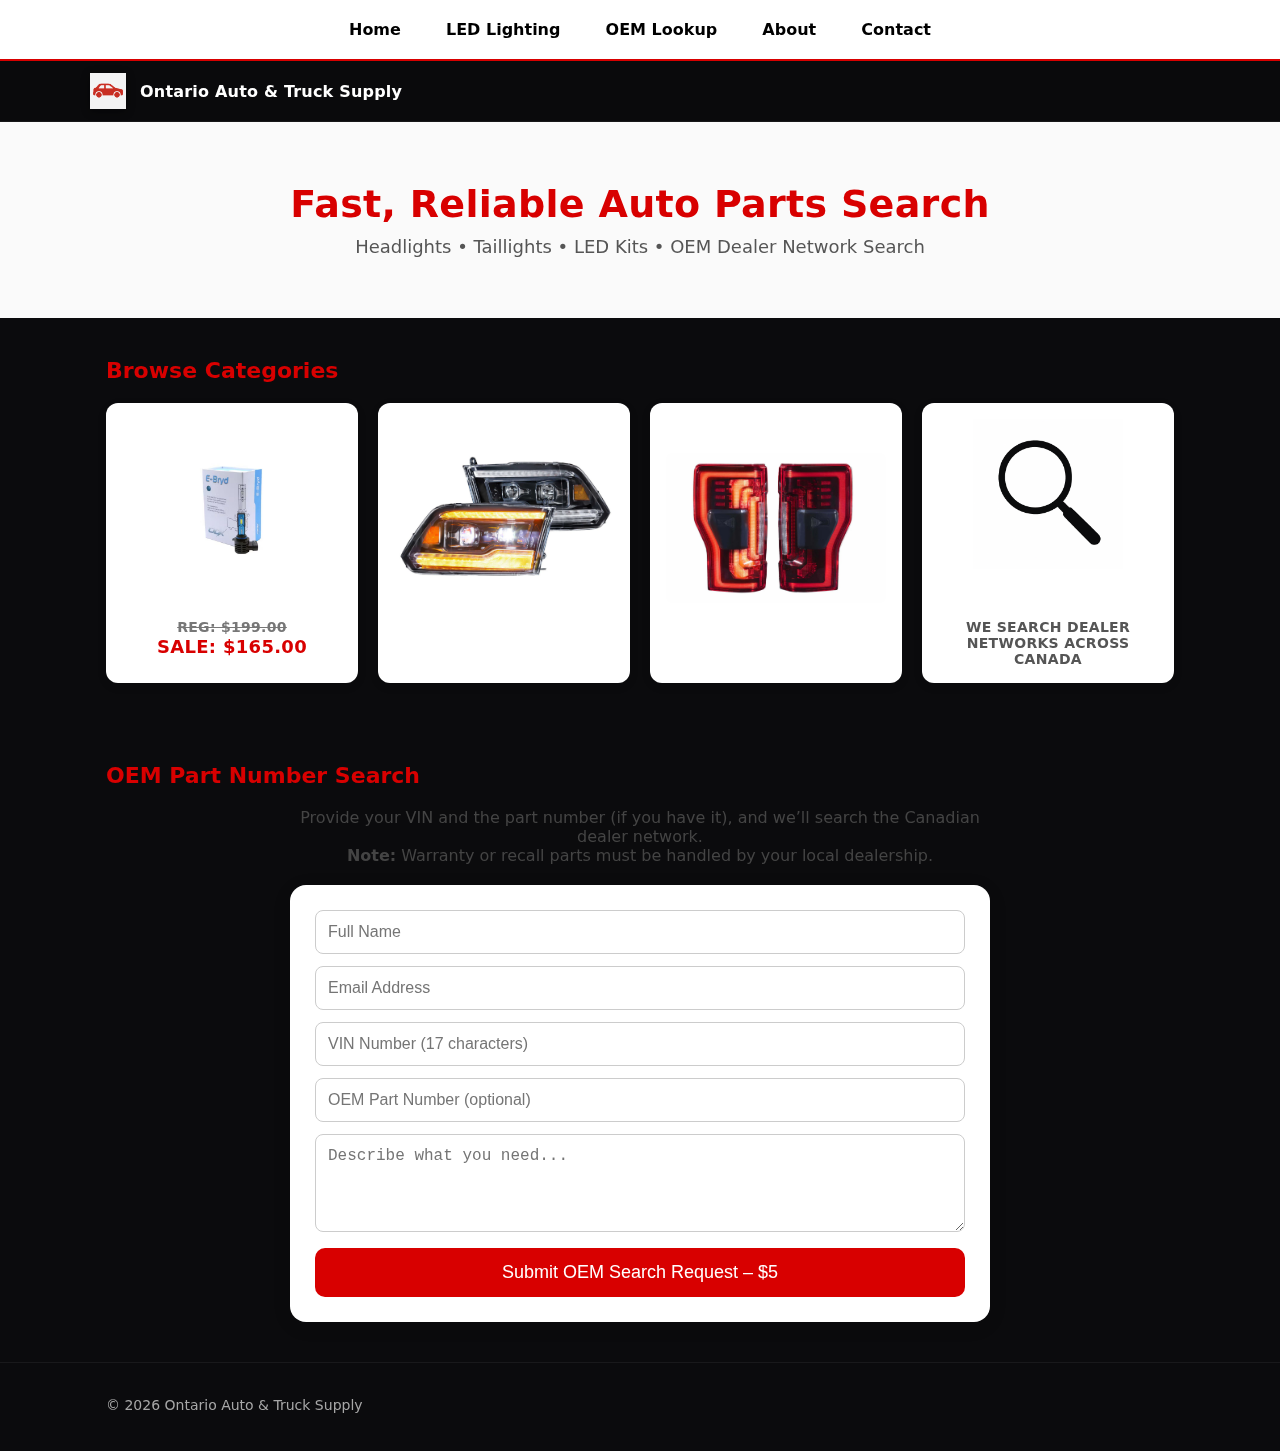
<file: index.html>
﻿<!doctype html>
<html lang="en">
<head>
  <meta charset="utf-8">
  <meta name="viewport" content="width=device-width, initial-scale=1">
  <title>Ontario Auto & Truck Supply</title>
  <link rel="stylesheet" href="./css/style.css">

  <style>
    .hero {
      background: #fafafa;
      padding: 60px 0;
      text-align: center;
    }
    .hero h1 {
      color: #d80000;
      font-size: 38px;
      margin-bottom: 10px;
    }
    .hero p {
      font-size: 18px;
      color: #555;
    }
    .section h2 {
      color: #d80000;
      margin-bottom: 20px;
    }
    .oem-box {
      background: white;
      padding: 25px;
      border-radius: 16px;
      box-shadow: 0 4px 20px rgba(0,0,0,0.08);
      max-width: 700px;
      margin: auto;
    }
    .oem-box input, .oem-box textarea {
      width: 100%;
      padding: 12px;
      margin-bottom: 12px;
      border-radius: 8px;
      border: 1px solid #ccc;
      font-size: 16px;
    }
    .oem-btn {
      background: #d80000;
      color: white;
      padding: 14px;
      width: 100%;
      border-radius: 10px;
      font-size: 18px;
      border: none;
      cursor: pointer;
    }
    .grid {
      display: grid;
      grid-template-columns: repeat(auto-fit, minmax(220px, 1fr));
      gap: 20px;
    }
    .card {
      background: #fff;
      padding: 15px;
      border-radius: 12px;
      text-align: center;
      box-shadow: 0 3px 12px rgba(0,0,0,0.06);
    }
  </style>
</head>

<body>

<!-- Navigation Bar -->
<nav style="background:#ffffff; padding:20px; text-align:center; border-bottom:2px solid #d80000;">
  <a href="index.html" style="color:#000; margin:0 20px; text-decoration:none; font-weight:bold;">Home</a>
  <a href="lighting.html" style="color:#000; margin:0 20px; text-decoration:none; font-weight:bold;">LED Lighting</a>
  <a href="OEM-search.html" style="color:#000; margin:0 20px; text-decoration:none; font-weight:bold;">OEM Lookup</a>
  <a href="about.html" style="color:#000; margin:0 20px; text-decoration:none; font-weight:bold;">About</a>
  <a href="contact.html" style="color:#000; margin:0 20px; text-decoration:none; font-weight:bold;">Contact</a>
</nav>

<header>
  <div class="container nav">
    <img src="./assets/logo.png" alt="logo" class="logo" />
    <div class="name">Ontario Auto & Truck Supply</div>
  </div>
</header>

<!-- HERO -->
<section class="hero">
  <div class="container">
    <h1>Fast, Reliable Auto Parts Search</h1>
    <p>Headlights • Taillights • LED Kits • OEM Dealer Network Search</p>
  </div>
</section>


<!-- CATEGORIES -->
<section class="section">
  <div class="container">
    <h2>Browse Categories</h2>
    <div class="grid">

      <!-- LED Kits -->
      <div class="card">
        <a href="lighting.html" style="text-decoration:none;color:inherit;">
          <img src="assets/lighting/e-bryd.jpg"
               style="width:100%;height:150px;object-fit:contain;border-radius:8px;">
          
          <div style="font-weight:700;margin-top:8px;">E-Bryd Kits</div>

          <div style="text-align:center;margin-top:6px;">
            <span style="color:#777;font-size:14px;text-decoration:line-through;">
              Reg: $199.00
            </span>
            <br>
            <span style="color:#d80000;font-size:18px;font-weight:bold;">
              Sale: $165.00
            </span>
          </div>
        </a>
      </div>

      <!-- Headlight Assemblies -->
      <div class="card">
        <a href="headlight-assemblies.html" style="text-decoration:none;color:inherit;">
          <img src="assets/headlight-sample.png"
               style="width:100%;height:150px;object-fit:cover;border-radius:8px;">
          <div style="font-weight:700;margin-top:8px;">Headlight Assemblies</div>
        </a>
      </div>

      <!-- Taillight Assemblies -->
      <div class="card">
        <a href="taillight-assemblies.html" style="text-decoration:none;color:inherit;">
          <img src="assets/taillights-sample.png"
               style="width:100%;height:150px;object-fit:cover;border-radius:8px;">
          <div style="font-weight:700;margin-top:8px;">Taillight Assemblies</div>
        </a>
      </div>

      <!-- OEM PART SEARCH -->
      <div class="card">
        <a href="OEM-search.html" style="text-decoration:none;color:inherit;">
          <img src="assets/oem-search.png"
               style="width:100%;height:150px;object-fit:contain;border-radius:8px;">
          <div style="font-weight:700;margin-top:8px;">OEM Part Number Search</div>
          <div style="font-size:14px;color:#555;">We search dealer networks across Canada</div>
        </a>
      </div>

    </div>
  </div>
</section>


<!-- OEM MAIN FEATURE (FIXED + WORKING FORM) -->
<section class="section">
  <div class="container">
    <h2>OEM Part Number Search</h2>

    <p style="max-width:700px;margin:auto;font-size:16px;color:#444;text-align:center;">
      Provide your VIN and the part number (if you have it), and we’ll search the Canadian dealer network.
      <br><strong>Note:</strong> Warranty or recall parts must be handled by your local dealership.
    </p>

    <div class="oem-box" style="margin-top:20px;">
      <form action="mailto:ontarioautosupply@gmail.com" method="post" enctype="text/plain">

        <input type="text" name="Full Name" placeholder="Full Name">
        <input type="text" name="Email" placeholder="Email Address">
        <input type="text" name="VIN" placeholder="VIN Number (17 characters)">
        <input type="text" name="OEM Part Number" placeholder="OEM Part Number (optional)">
        <textarea rows="4" name="Details" placeholder="Describe what you need..."></textarea>

        <button type="submit" class="oem-btn">
          Submit OEM Search Request – $5
        </button>

      </form>
    </div>

  </div>
</section>


<footer>
  <div class="container">
    © <span id="yearSpan"></span> Ontario Auto & Truck Supply
  </div>
</footer>

<script>
  document.getElementById('yearSpan').textContent = new Date().getFullYear();
</script>

</body>
</html>
</file>
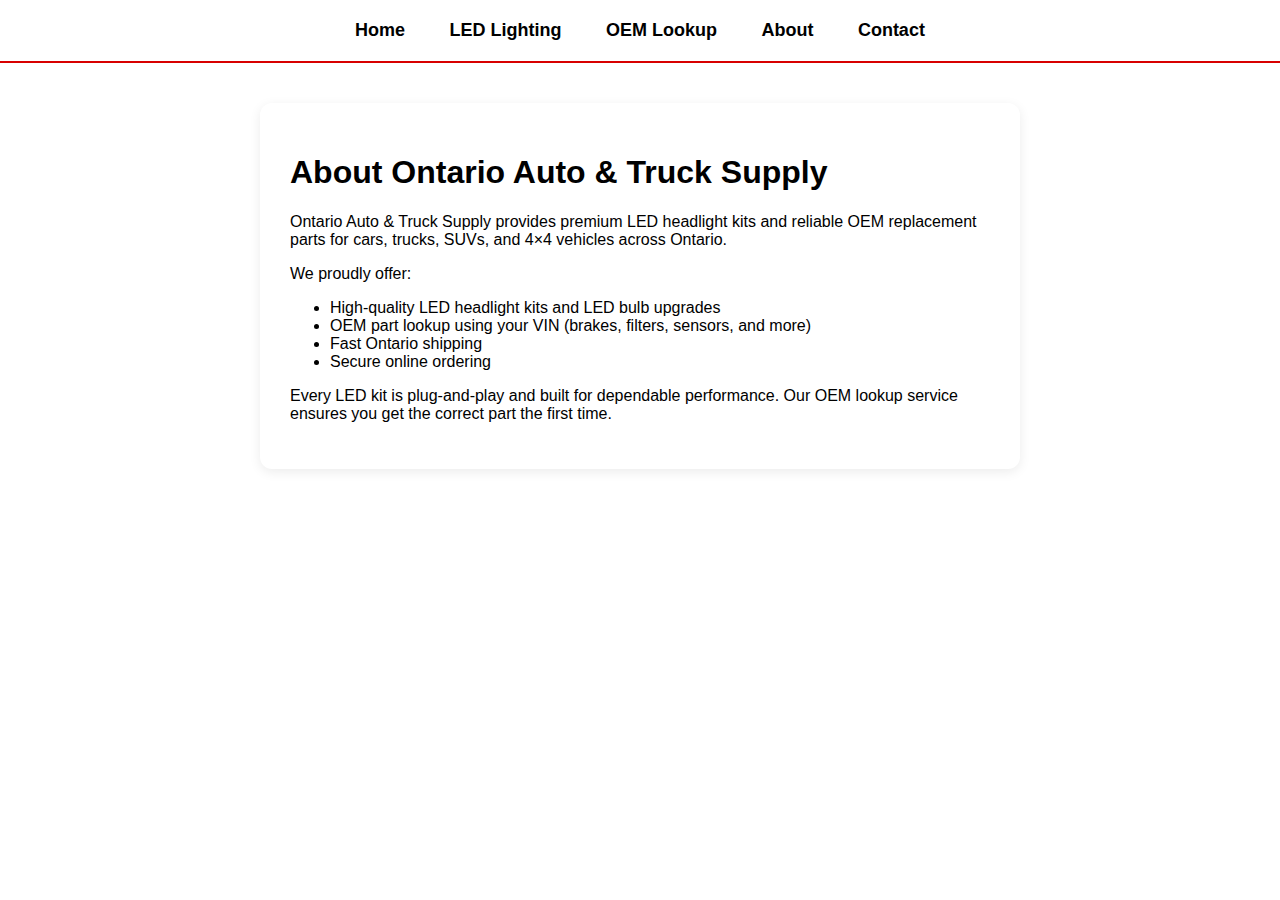
<file: about.html>
﻿<!doctype html>
<html lang="en">
<head>
  <meta charset="utf-8">
  <title>About Us | Ontario Auto & Truck Supply</title>
  <style>
    body {
      background:#ffffff;
      color:#000000;
      font-family: Arial, sans-serif;
      margin:0;
      padding:0;
    }
    nav {
      background:#ffffff;
      padding:20px;
      text-align:center;
      border-bottom:2px solid #d80000;
    }
    nav a {
      color:#000;
      margin:0 20px;
      text-decoration:none;
      font-weight:bold;
      font-size:18px;
    }
    .container {
      max-width:700px;
      margin:40px auto;
      background:#ffffff;
      padding:30px;
      border-radius:12px;
      box-shadow:0 3px 12px rgba(0,0,0,0.08);
    }
  </style>
</head>

<body>

<nav>
  <a href="index.html">Home</a>
  <a href="lighting.html">LED Lighting</a>
  <a href="OEM-search.html">OEM Lookup</a>
  <a href="about.html">About</a>
  <a href="contact.html">Contact</a>
</nav>

<div class="container">
  <h1>About Ontario Auto & Truck Supply</h1>

  <p>
    Ontario Auto & Truck Supply provides premium LED headlight kits and reliable OEM replacement parts
    for cars, trucks, SUVs, and 4×4 vehicles across Ontario.
  </p>

  <p>We proudly offer:</p>

  <ul>
    <li>High-quality LED headlight kits and LED bulb upgrades</li>
    <li>OEM part lookup using your VIN (brakes, filters, sensors, and more)</li>
    <li>Fast Ontario shipping</li>
    <li>Secure online ordering</li>
  </ul>

  <p>
    Every LED kit is plug-and-play and built for dependable performance. Our OEM lookup service ensures
    you get the correct part the first time.
  </p>
</div>

</body>
</html>
</file>
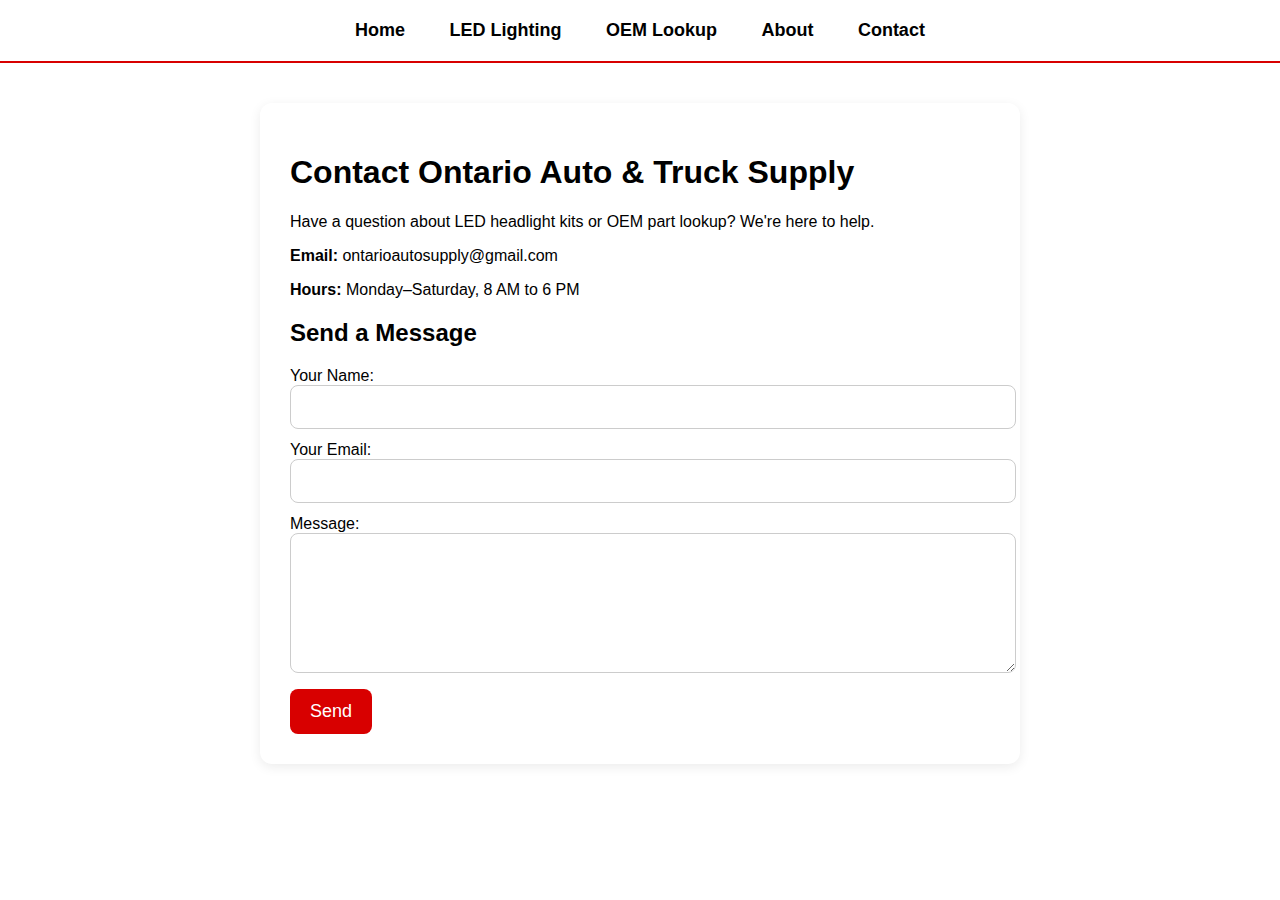
<file: contact.html>
﻿<!doctype html>
<html lang="en">
<head>
  <meta charset="utf-8">
  <title>Contact Us | Ontario Auto & Truck Supply</title>
  <style>
    body {
      background:#ffffff;
      color:#000000;
      font-family: Arial, sans-serif;
      margin:0;
      padding:0;
    }
    nav {
      background:#ffffff;
      padding:20px;
      text-align:center;
      border-bottom:2px solid #d80000;
    }
    nav a {
      color:#000;
      margin:0 20px;
      text-decoration:none;
      font-weight:bold;
      font-size:18px;
    }
    .container {
      max-width:700px;
      margin:40px auto;
      background:#ffffff;
      padding:30px;
      border-radius:12px;
      box-shadow:0 3px 12px rgba(0,0,0,0.08);
    }
    input, textarea {
      width:100%;
      padding:12px;
      margin-bottom:12px;
      border-radius:8px;
      border:1px solid #ccc;
      font-size:16px;
    }
    button {
      background:#d80000;
      color:#fff;
      padding:12px 20px;
      border:none;
      border-radius:8px;
      font-size:18px;
      cursor:pointer;
    }
  </style>
</head>

<body>

<nav>
  <a href="index.html">Home</a>
  <a href="lighting.html">LED Lighting</a>
  <a href="OEM-search.html">OEM Lookup</a>
  <a href="about.html">About</a>
  <a href="contact.html">Contact</a>
</nav>

<div class="container">
  <h1>Contact Ontario Auto & Truck Supply</h1>

  <p>Have a question about LED headlight kits or OEM part lookup? We're here to help.</p>
  <p><strong>Email:</strong> ontarioautosupply@gmail.com</p>
  <p><strong>Hours:</strong> Monday–Saturday, 8 AM to 6 PM</p>

  <h2>Send a Message</h2>

  <form action="mailto:ontarioautosupply@gmail.com" method="post" enctype="text/plain">
    <label>Your Name:</label>
    <input type="text" name="name">

    <label>Your Email:</label>
    <input type="text" name="email">

    <label>Message:</label>
    <textarea name="message" rows="6"></textarea>

    <button type="submit">Send</button>
  </form>
</div>

</body>
</html>
</file>
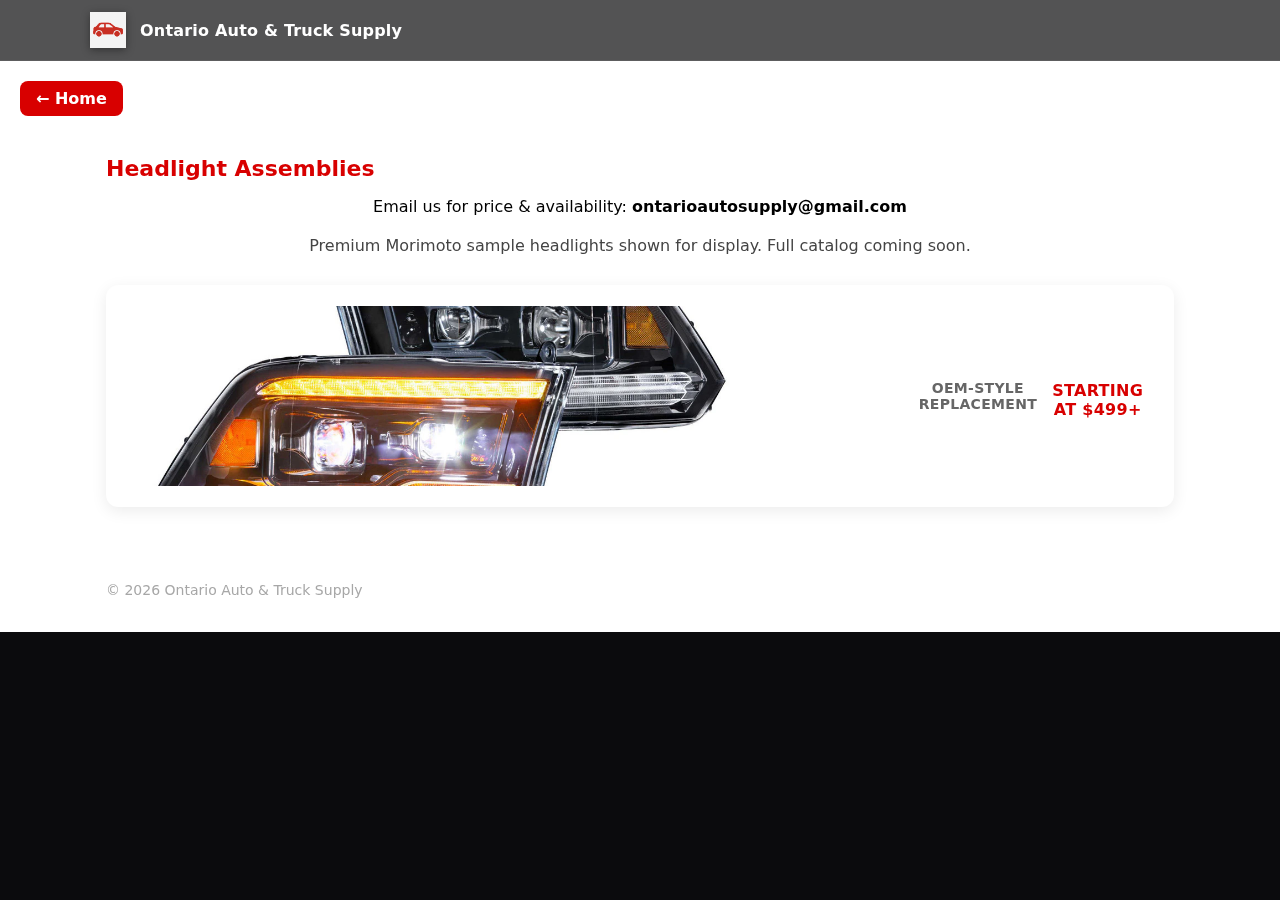
<file: headlight-assemblies.html>
﻿<!doctype html>
<html lang="en">
<head>
  <meta charset="utf-8">
  <title>Headlight Assemblies | Ontario Auto & Truck Supply</title>
  <link rel="stylesheet" href="./css/style.css">
  <style>
    body { background:#ffffff; }

    .section h2 { color:#d80000; }
    .grid { 
      display:grid; 
      grid-template-columns:repeat(auto-fit,minmax(250px,1fr)); 
      gap:20px; 
    }
    .card { 
      background:#fff;
      padding:20px;
      border-radius:12px;
      text-align:center;
      box-shadow:0 4px 16px rgba(0,0,0,0.08);
    }
  </style>
</head>

<body>

<header>
  <div class="container nav">
    <img src="./assets/logo.png" alt="logo" class="logo" />
    <div class="name">Ontario Auto & Truck Supply</div>
  </div>
</header>

<!-- HOME BUTTON -->
<a href="index.html" style="display:inline-block;margin:20px 0 0 20px;padding:8px 16px;background:#d80000;color:#fff;text-decoration:none;border-radius:8px;font-weight:bold;">← Home</a>

<section class="section">
  <div class="container">

    <h2>Headlight Assemblies</h2>

    <!-- CONTACT LINE — MOVED INSIDE THE MAIN CONTAINER -->
    <p style="margin-top:15px;font-size:16px;color:#000;text-align:center;">
      Email us for price &amp; availability: <b>ontarioautosupply@gmail.com</b>
    </p>

    <p style="max-width:700px;margin:auto;text-align:center;color:#444;margin-top:20px;">
      Premium Morimoto sample headlights shown for display.  
      Full catalog coming soon.
    </p>

    <div class="grid" style="margin-top:30px;">

      <div class="card">
        <img src="assets/headlight-sample.png" 
             style="width:100%;height:180px;object-fit:cover;border-radius:10px;">
        <div style="font-weight:700;margin-top:10px;">Sample Headlight Assembly</div>
        <div style="color:#666;font-size:14px;">OEM-Style Replacement</div>
        <div style="margin-top:8px;font-weight:700;color:#d80000;">Starting at $499+</div>
      </div>

    </div>
  </div>
</section>

<footer>
  <div class="container">
    © <span id="yearSpan"></span> Ontario Auto & Truck Supply
  </div>
</footer>

<script>
document.getElementById('yearSpan').textContent = new Date().getFullYear();
</script>

</body>
</html>
</file>
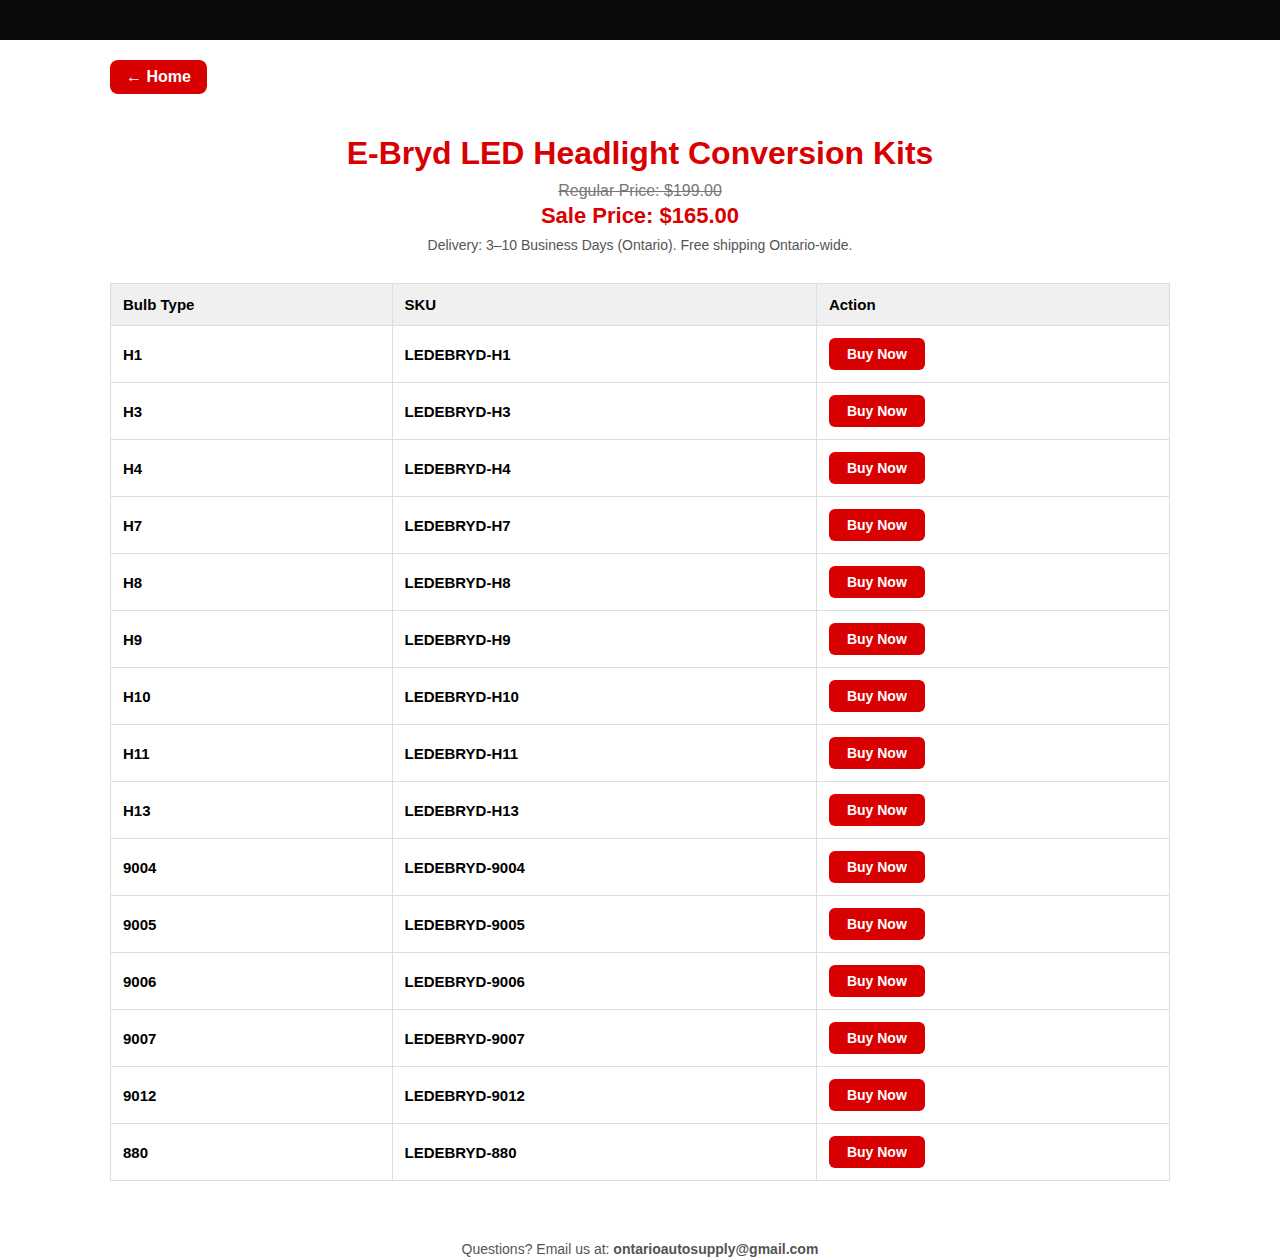
<file: lighting.html>
﻿<!doctype html>
<html lang="en">
<head>
  <meta charset="utf-8">
  <title>LED Lighting | Ontario Auto & Truck Supply</title>
  <link rel="stylesheet" href="./css/style.css">

  <style>
    body {
      background:#ffffff;
      font-family: Arial, sans-serif;
      margin:0;
      padding:0;
    }

    .container {
      max-width:1100px;
      margin:40px auto;
      padding:20px;
    }

    /* HOME BUTTON */
    .home-link {
      display:inline-block;
      margin-bottom:20px;
      padding:8px 16px;
      background:#d80000;
      color:#fff;
      text-decoration:none;
      border-radius:8px;
      font-weight:bold;
    }

    h1 {
      text-align:center;
      color:#d80000;
      font-size:32px;
      margin-bottom:10px;
    }

    /* PRICE DISPLAY */
    .reg-price {
      text-align:center;
      font-size:16px;
      color:#777;
      text-decoration:line-through;
      margin-bottom:3px;
    }

    .sale-price {
      text-align:center;
      font-size:22px;
      color:#d80000;
      font-weight:bold;
      margin-bottom:8px;
    }

    .shipping-note {
      text-align:center;
      font-size:14px;
      margin-bottom:30px;
      color:#555;
    }

    /* FORCE BLACK TEXT for table */
    table.sku-table th,
    table.sku-table td,
    table.sku-table tr,
    table.sku-table {
      color:#000 !important;
      font-weight:600;
    }

    .sku-table-wrapper {
      overflow-x:auto;
    }

    table.sku-table {
      width:100%;
      border-collapse:collapse;
      font-size:15px;
    }

    table.sku-table th,
    table.sku-table td {
      border:1px solid #ddd;
      padding:12px;
      text-align:left;
      background:#fff;
    }

    table.sku-table th {
      background:#f0f0f0 !important;
    }

    .buy-btn {
      display:inline-block;
      padding:8px 18px;
      background:#d80000;
      color:#fff !important;
      text-decoration:none;
      font-size:14px;
      font-weight:bold;
      border-radius:6px;
      text-align:center;
    }

    .buy-btn:hover {
      background:#b00000;
    }

    .footer {
      text-align:center;
      margin-top:40px;
      font-size:14px;
      color:#555;
    }
  </style>
</head>

<body>

<div class="container">

  <!-- HOME BUTTON -->
  <a class="home-link" href="index.html">← Home</a>

  <h1>E-Bryd LED Headlight Conversion Kits</h1>

  <!-- PRICING -->
  <div class="reg-price">Regular Price: $199.00</div>
  <div class="sale-price">Sale Price: $165.00</div>

  <div class="shipping-note">
    Delivery: 3–10 Business Days (Ontario). Free shipping Ontario-wide.
  </div>

  <div class="sku-table-wrapper">
    <table class="sku-table">
      <thead>
        <tr>
          <th>Bulb Type</th>
          <th>SKU</th>
          <th>Action</th>
        </tr>
      </thead>
      <tbody>

        <!-- H-Series SKUs -->
        <tr><td>H1</td><td>LEDEBRYD-H1</td><td><a class="buy-btn" href="https://square.link/u/yCladwjM" target="_blank">Buy Now</a></td></tr>
        <tr><td>H3</td><td>LEDEBRYD-H3</td><td><a class="buy-btn" href="https://square.link/u/yCladwjM" target="_blank">Buy Now</a></td></tr>
        <tr><td>H4</td><td>LEDEBRYD-H4</td><td><a class="buy-btn" href="https://square.link/u/yCladwjM" target="_blank">Buy Now</a></td></tr>
        <tr><td>H7</td><td>LEDEBRYD-H7</td><td><a class="buy-btn" href="https://square.link/u/yCladwjM" target="_blank">Buy Now</a></td></tr>
        <tr><td>H8</td><td>LEDEBRYD-H8</td><td><a class="buy-btn" href="https://square.link/u/yCladwjM" target="_blank">Buy Now</a></td></tr>
        <tr><td>H9</td><td>LEDEBRYD-H9</td><td><a class="buy-btn" href="https://square.link/u/yCladwjM" target="_blank">Buy Now</a></td></tr>
        <tr><td>H10</td><td>LEDEBRYD-H10</td><td><a class="buy-btn" href="https://square.link/u/yCladwjM" target="_blank">Buy Now</a></td></tr>
        <tr><td>H11</td><td>LEDEBRYD-H11</td><td><a class="buy-btn" href="https://square.link/u/yCladwjM" target="_blank">Buy Now</a></td></tr>
        <tr><td>H13</td><td>LEDEBRYD-H13</td><td><a class="buy-btn" href="https://square.link/u/yCladwjM" target="_blank">Buy Now</a></td></tr>

        <!-- 9000-Series SKUs -->
        <tr><td>9004</td><td>LEDEBRYD-9004</td><td><a class="buy-btn" href="https://square.link/u/yCladwjM" target="_blank">Buy Now</a></td></tr>
        <tr><td>9005</td><td>LEDEBRYD-9005</td><td><a class="buy-btn" href="https://square.link/u/yCladwjM" target="_blank">Buy Now</a></td></tr>
        <tr><td>9006</td><td>LEDEBRYD-9006</td><td><a class="buy-btn" href="https://square.link/u/yCladwjM" target="_blank">Buy Now</a></td></tr>
        <tr><td>9007</td><td>LEDEBRYD-9007</td><td><a class="buy-btn" href="https://square.link/u/yCladwjM" target="_blank">Buy Now</a></td></tr>
        <tr><td>9012</td><td>LEDEBRYD-9012</td><td><a class="buy-btn" href="https://square.link/u/yCladwjM" target="_blank">Buy Now</a></td></tr>

        <!-- 880 SKU -->
        <tr><td>880</td><td>LEDEBRYD-880</td><td><a class="buy-btn" href="https://square.link/u/yCladwjM" target="_blank">Buy Now</a></td></tr>

      </tbody>
    </table>
  </div>

</div>

<div class="footer">
  Questions? Email us at: <b>ontarioautosupply@gmail.com</b>
</div>

</body>
</html>
</file>
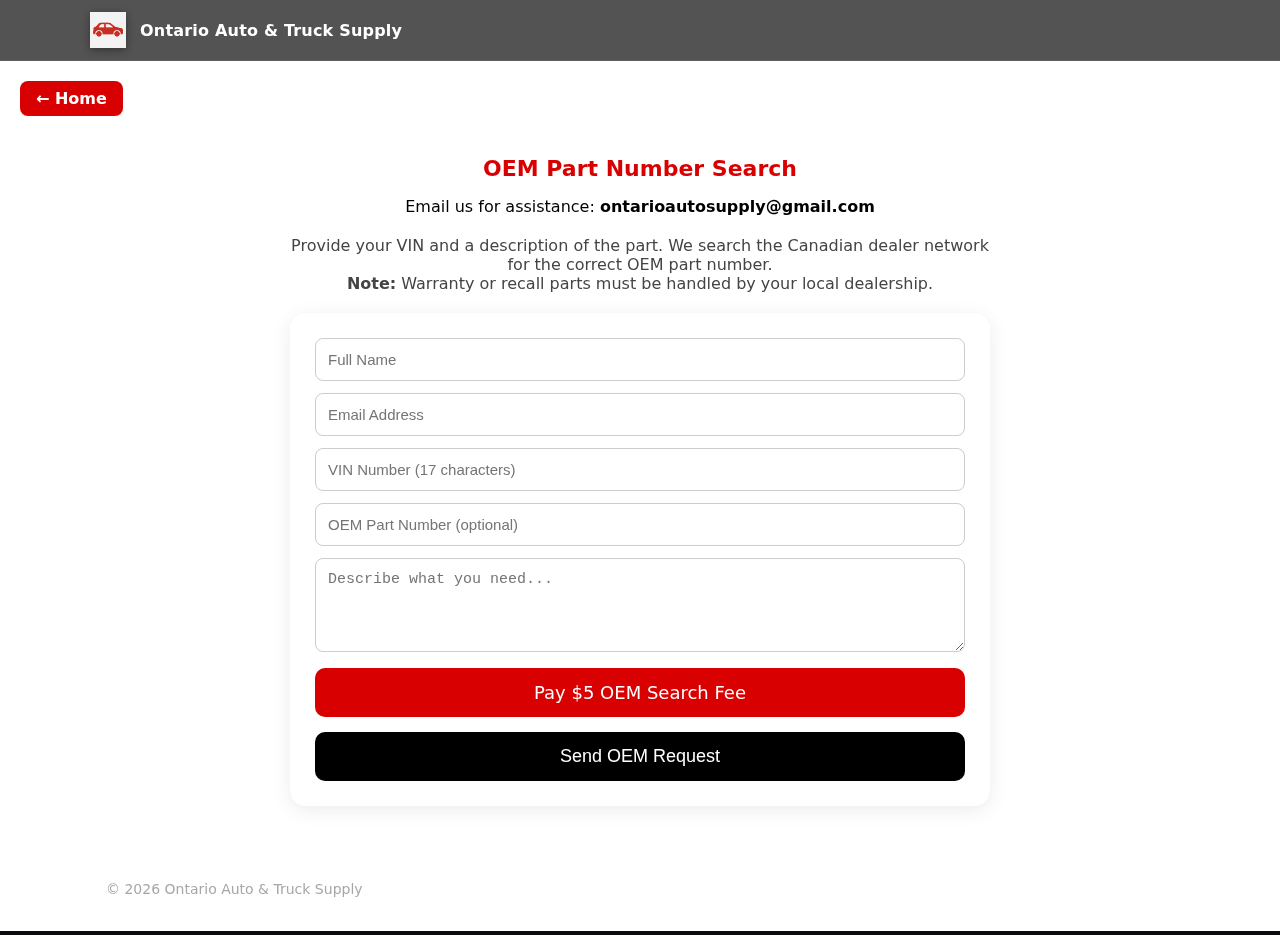
<file: OEM-search.html>
﻿<!doctype html>
<html lang="en">
<head>
  <meta charset="utf-8">
  <title>OEM Part Number Search – $5 | Ontario Auto & Truck Supply</title>
  <link rel="stylesheet" href="./css/style.css">
  <style>
    body { background:#ffffff; }
    .section h2 { color:#d80000; }
    .oem-box {
      background:#fff;
      padding:25px;
      border-radius:16px;
      max-width:700px;
      margin:auto;
      box-shadow:0 4px 20px rgba(0,0,0,0.08);
    }
    input, textarea {
      width:100%;
      padding:12px;
      border-radius:8px;
      border:1px solid #ccc;
      margin-bottom:12px;
      font-size:15px;
    }
    .btn {
      background:#d80000;
      color:white;
      border:0;
      padding:14px;
      border-radius:10px;
      width:100%;
      font-size:18px;
      cursor:pointer;
      text-decoration:none;
      display:block;
      text-align:center;
    }
    .btn-black {
      background:#000;
      color:#fff;
      border:0;
      padding:14px;
      border-radius:10px;
      width:100%;
      font-size:18px;
      cursor:pointer;
      text-decoration:none;
      display:block;
      text-align:center;
    }
  </style>
</head>

<body>

<header>
  <div class="container nav">
    <img src="./assets/logo.png" alt="logo" class="logo" />
    <div class="name">Ontario Auto & Truck Supply</div>
  </div>
</header>

<!-- HOME BUTTON -->
<a href="index.html"
   style="display:inline-block;margin:20px 0 0 20px;padding:8px 16px;background:#d80000;color:#fff;text-decoration:none;border-radius:8px;font-weight:bold;">
  ← Home
</a>

<section class="section">
  <div class="container" style="text-align:center;">

    <h2>OEM Part Number Search</h2>

    <!-- CONTACT LINE -->
    <p style="margin-top:10px;font-size:16px;color:#000;text-align:center;">
      Email us for assistance: <b>ontarioautosupply@gmail.com</b>
    </p>

    <p style="max-width:700px;margin:20px auto;font-size:16px;color:#444;">
      Provide your VIN and a description of the part.  
      We search the Canadian dealer network for the correct OEM part number.
      <br><strong>Note:</strong> Warranty or recall parts must be handled by your local dealership.
    </p>

    <div class="oem-box" style="margin-top:20px;">

      <input id="oemName" type="text" placeholder="Full Name">
      <input id="oemEmail" type="text" placeholder="Email Address">
      <input id="oemVIN" type="text" placeholder="VIN Number (17 characters)">
      <input id="oemPart" type="text" placeholder="OEM Part Number (optional)">
      <textarea id="oemDesc" placeholder="Describe what you need..." rows="4"></textarea>

      <!-- PAY FIRST BUTTON -->
      <a href="https://square.link/u/JIivju6a" target="_blank"
         class="btn"
         style="margin-bottom:15px;">
        Pay $5 OEM Search Fee
      </a>

      <!-- SEND EMAIL BUTTON -->
      <button class="btn-black" onclick="sendOEMEmail()">
        Send OEM Request
      </button>

    </div>

  </div>
</section>

<footer>
  <div class="container">
    © <span id="yearSpan"></span> Ontario Auto & Truck Supply
  </div>
</footer>

<script>
document.getElementById('yearSpan').textContent = new Date().getFullYear();

function sendOEMEmail() {

    var name = document.getElementById("oemName").value || "";
    var email = document.getElementById("oemEmail").value || "";
    var vin = document.getElementById("oemVIN").value || "";
    var part = document.getElementById("oemPart").value || "";
    var desc = document.getElementById("oemDesc").value || "";

    var encodedBody = encodeURIComponent(
        "Name: " + name + "\n" +
        "Email: " + email + "\n" +
        "VIN: " + vin + "\n" +
        "Part Number: " + part + "\n" +
        "Description: " + desc
    );

    window.location.href =
        "mailto:ontarioautosupply@gmail.com"
        + "?subject=OEM Part Number Request"
        + "&body=" + encodedBody;
}
</script>

</body>
</html>
</file>
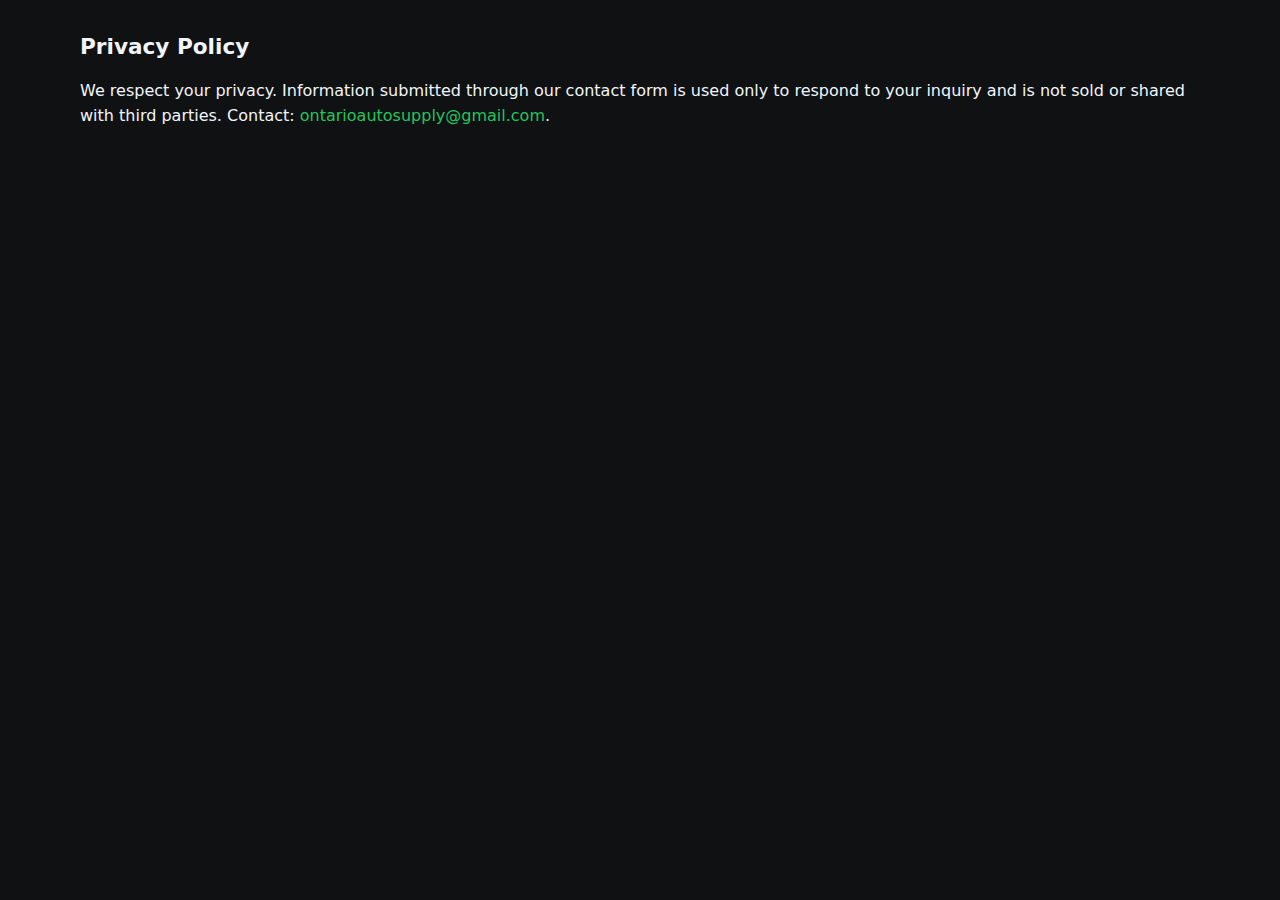
<file: privacy.html>
<!doctype html><meta charset='utf-8'><link rel='stylesheet' href='./styles.css'><div class='container' style='padding:30px 0'><h2>Privacy Policy</h2><p>We respect your privacy. Information submitted through our contact form is used only to respond to your inquiry and is not sold or shared with third parties. Contact: <a href='mailto:ontarioautosupply@gmail.com'>ontarioautosupply@gmail.com</a>.</p></div>
</file>
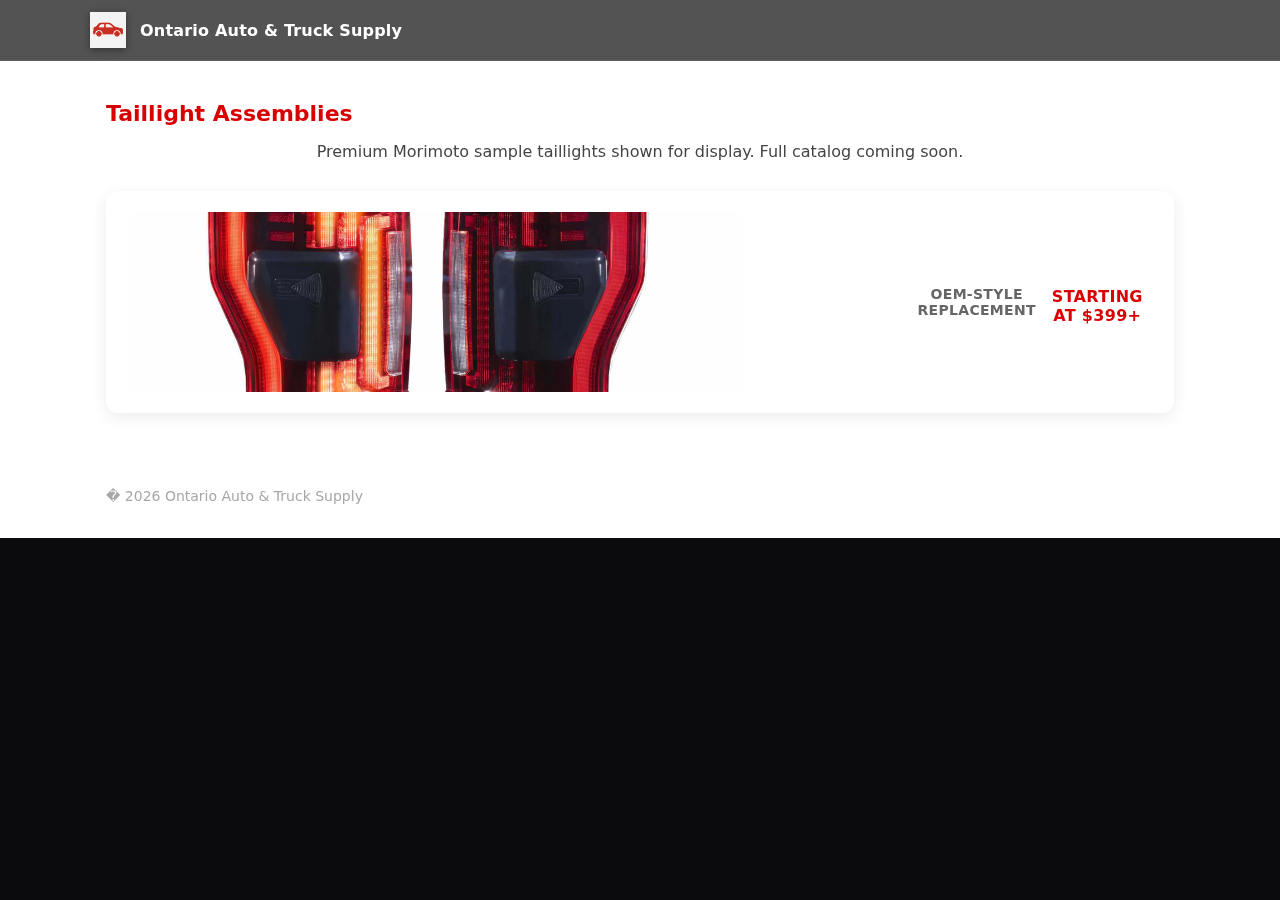
<file: taillight-assemblies.html>
<!doctype html>
<html lang="en">
<head>
  <meta charset="utf-8">
  <title>Taillight Assemblies | Ontario Auto & Truck Supply</title>
  <link rel="stylesheet" href="./css/style.css">
  <style>
    body { background:#ffffff; }
    .section h2 { color:#d80000; }
    .grid { 
      display:grid; 
      grid-template-columns:repeat(auto-fit,minmax(250px,1fr)); 
      gap:20px; 
    }
    .card { 
      background:#fff;
      padding:20px;
      border-radius:12px;
      text-align:center;
      box-shadow:0 4px 16px rgba(0,0,0,0.08);
    }
  </style>
</head>

<body>

<header>
  <div class="container nav">
    <img src="./assets/logo.png" alt="logo" class="logo" />
    <div class="name">Ontario Auto & Truck Supply</div>
  </div>
</header>

<section class="section">
  <div class="container">
    <h2>Taillight Assemblies</h2>
    <p style="max-width:700px;margin:auto;text-align:center;color:#444;">
      Premium Morimoto sample taillights shown for display.  
      Full catalog coming soon.
    </p>

    <div class="grid" style="margin-top:30px;">

      <div class="card">
        <img src="assets/taillights-sample.png" 
             style="width:100%;height:180px;object-fit:cover;border-radius:10px;">
        <div style="font-weight:700;margin-top:10px;">Sample Taillight Assembly</div>
        <div style="color:#666;font-size:14px;">OEM-Style Replacement</div>
        <div style="margin-top:8px;font-weight:700;color:#d80000;">Starting at $399+</div>
      </div>

    </div>
  </div>
</section>

<footer>
  <div class="container">
    � <span id="yearSpan"></span> Ontario Auto & Truck Supply
  </div>
</footer>

<script>
document.getElementById('yearSpan').textContent = new Date().getFullYear();
</script>

</body>
</html>
</file>
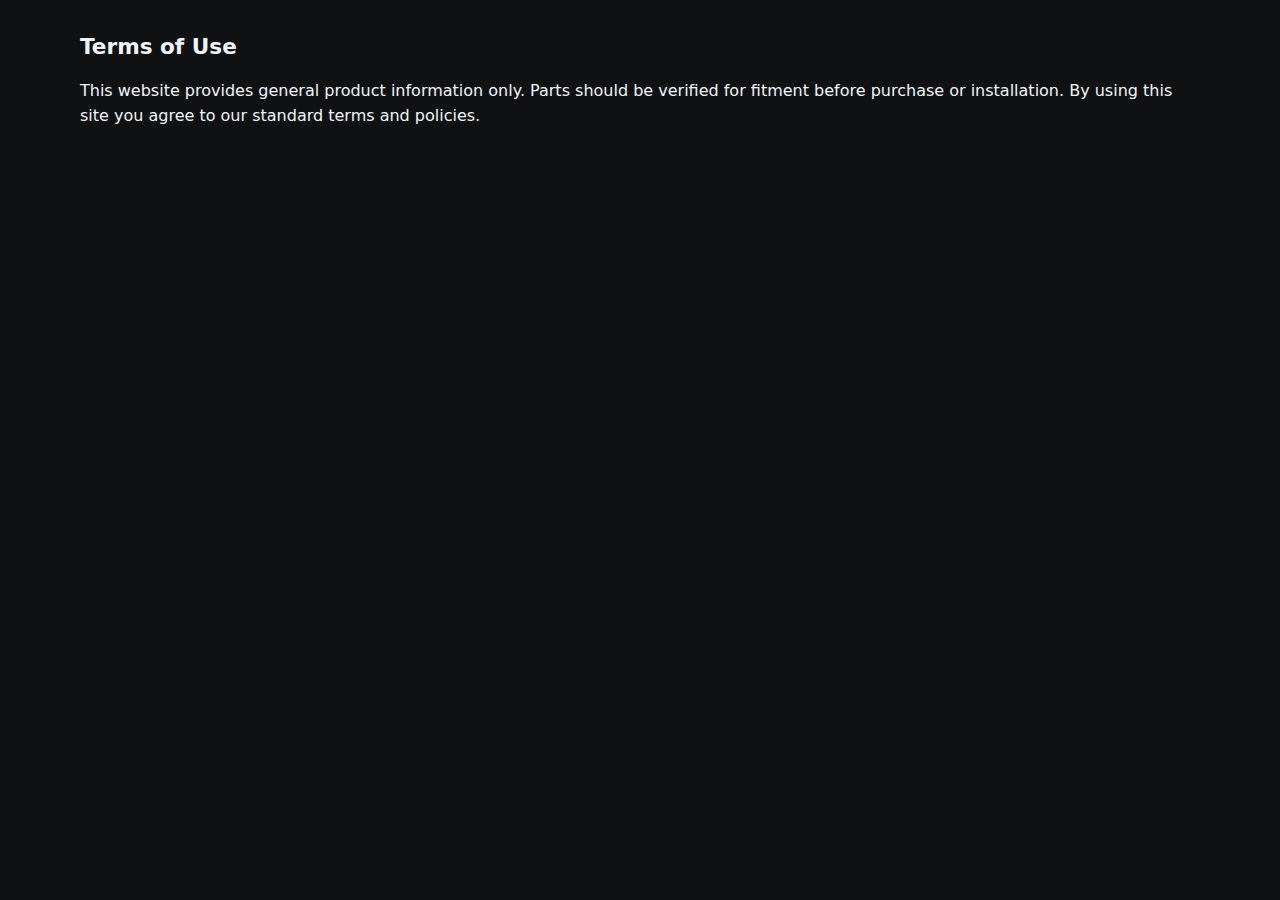
<file: terms.html>
<!doctype html><meta charset='utf-8'><link rel='stylesheet' href='./styles.css'><div class='container' style='padding:30px 0'><h2>Terms of Use</h2><p>This website provides general product information only. Parts should be verified for fitment before purchase or installation. By using this site you agree to our standard terms and policies.</p></div>
</file>
<file: css/style.css>
:root{
  --bg:#0b0b0d;
  --card:#151518;
  --accent:#e40000;
  --muted:#a7a7a7;
  --text:#ffffff;
}

*{box-sizing:border-box}
html,body{margin:0;padding:0;background:var(--bg);color:var(--text);font-family:Inter,system-ui,Segoe UI,Roboto,Helvetica,Arial,sans-serif;}
a{color:inherit;text-decoration:none}
.container{max-width:1100px;margin:0 auto;padding:0 16px}

header{
  position:sticky;top:0;z-index:50;
  backdrop-filter:saturate(140%) blur(6px);
  background:rgba(10,10,12,.7);
  border-bottom:1px solid rgba(255,255,255,.06);
}
.nav{
  display:flex;align-items:center;gap:14px;padding:12px 0;
}
.nav img.logo{height:36px;width:auto;filter:drop-shadow(0 2px 4px rgba(0,0,0,.4))}
.nav .name{font-weight:700;letter-spacing:.2px}

.hero{
  background: radial-gradient(1200px 600px at 70% -10%, rgba(228,0,0,.25), rgba(0,0,0,0)) , 
              linear-gradient(180deg, #101015 0%, #0b0b0d 100%);
  border-bottom:1px solid rgba(255,255,255,.06);
}
.hero-inner{
  padding:64px 0 32px;
  display:flex;flex-direction:column;align-items:center;gap:18px;text-align:center;
}
.hero h1{margin:0;font-size:38px;letter-spacing:.3px}
.hero p{margin:0;color:var(--muted)}

.cta{
  margin-top:8px;
  padding:12px 18px;border-radius:12px;
  background:var(--accent);color:white;font-weight:700;
  outline:none;border:none;cursor:pointer;
  transition:transform .08s ease, box-shadow .2s ease;
  box-shadow:0 8px 24px rgba(228,0,0,.25);
}
.cta:active{transform:translateY(1px)}

.section{padding:40px 0}
.section h2{margin:0 0 16px 0;font-size:22px}

.grid{
  display:grid;grid-template-columns:repeat(4,1fr);gap:14px;
}
@media (max-width:980px){.grid{grid-template-columns:repeat(2,1fr)}}
@media (max-width:520px){.grid{grid-template-columns:1fr}}

.card{
  background:var(--card);border:1px solid rgba(255,255,255,.06);
  border-radius:16px;min-height:120px;
  display:flex;align-items:center;justify-content:center;
  font-weight:700;letter-spacing:.3px;text-transform:uppercase;
  transition:transform .12s ease, box-shadow .2s ease, border-color .2s ease;
}
.card:hover{transform:translateY(-2px);box-shadow:0 14px 28px rgba(0,0,0,.35);border-color:rgba(228,0,0,.35)}

.ymm{
  background:linear-gradient(180deg, rgba(228,0,0,.06), rgba(0,0,0,0));
  border:1px solid rgba(255,255,255,.06);
  border-radius:16px;padding:18px;
}
.ymm .row{display:flex;gap:10px;flex-wrap:wrap}
select{
  background:#111115;color:var(--text);
  border:1px solid rgba(255,255,255,.14);border-radius:10px;
  padding:10px;min-width:170px;outline:none;
}
select:focus{border-color:rgba(228,0,0,.55)}
.results{
  margin-top:12px;border-top:1px dashed rgba(255,255,255,.12);padding-top:12px;
}
.results table{width:100%;border-collapse:separate;border-spacing:0 10px}
.results td{padding:6px 8px}
.results td:first-child{color:var(--muted)}

.about, .contact{
  background:var(--card);border:1px solid rgba(255,255,255,.06);
  border-radius:16px;padding:18px;
}

.email-link{
  color:#ffffff;font-weight:700;
  border-bottom:1px dashed rgba(255,255,255,.2);
}
.email-link:hover{color:var(--accent);border-bottom-color:var(--accent)}

footer{
  padding:34px 0;color:var(--muted);font-size:14px;border-top:1px solid rgba(255,255,255,.06);
}
</file>
<file: styles.css>
:root{
  --bg:#0f1113;
  --panel:#16191d;
  --text:#f1f5f9;
  --muted:#cbd5e1;
  --accent:#22c55e;
  --accent-2:#10b981;
  --border:#21262c;
}
*{box-sizing:border-box}
html,body{margin:0;padding:0;background:var(--bg);color:var(--text);font-family:system-ui,-apple-system,Segoe UI,Roboto,Ubuntu,Cantarell,Noto Sans,sans-serif;line-height:1.55}
a{color:var(--accent);text-decoration:none}
a:hover{text-decoration:underline}
.container{width:min(1120px,92%);margin:0 auto}

header{
  position:sticky;top:0;z-index:10;
  backdrop-filter:saturate(1.4) blur(6px);
  background:rgba(15,17,19,0.75);border-bottom:1px solid var(--border)
}
.nav{display:flex;align-items:center;justify-content:space-between;padding:12px 0;gap:16px}
.brand{display:flex;align-items:center;gap:12px}
.brand img{height:46px;width:auto}
.brand-wide{font-size:1.25rem;font-weight:800;letter-spacing:.2px;white-space:nowrap}

nav ul{list-style:none;display:flex;gap:20px;margin:0;padding:0}
nav li{font-size:1rem}

.hero{
  background:url('./assets/hero.jpg') center/cover no-repeat;
  min-height:44vh;display:flex;align-items:center;
  border-bottom:1px solid var(--border)
}
.hero .inner{background:linear-gradient(to right,rgba(0,0,0,.55),rgba(0,0,0,.2));padding:32px;border-radius:18px}
.hero h1{margin:0 0 10px 0;font-size:2.1rem}
.hero p{margin:0;color:var(--muted);max-width:700px}

.section{padding:32px 0;border-bottom:1px solid var(--border)}
h2{margin:0 0 14px 0;font-size:1.35rem}

.card-grid{
  display:grid;grid-template-columns:repeat(auto-fit,minmax(230px,1fr));gap:18px
}
.card{
  background:var(--panel);border:1px solid var(--border);border-radius:18px;overflow:hidden
}
.card img{width:100%;height:150px;object-fit:cover;display:block}
.card .p{padding:14px}
.badge{display:inline-block;background:#0b2a1b;border:1px solid #1b3c2a;color:#c9fdd8;font-size:.78rem;padding:3px 10px;border-radius:999px}

.ymm{
  background:var(--panel);border:1px solid var(--border);border-radius:18px;padding:16px
}
.row{display:grid;grid-template-columns:repeat(auto-fit,minmax(150px,1fr));gap:12px}
.select, select, button, input, textarea{
  width:100%;padding:12px;border-radius:12px;border:1px solid var(--border);background:#111417;color:var(--text);font-size:1rem
}
button{cursor:pointer;background:var(--accent);color:#052b18;font-weight:800;border:none}
button:hover{background:var(--accent-2)}

.table{
  width:100%;border-collapse:collapse;margin-top:12px;font-size:1rem
}
.table th,.table td{border-bottom:1px solid var(--border);padding:10px;text-align:left}
.table th{color:#a6f3c7}

footer{padding:20px 0;color:var(--muted);font-size:.95rem}
small{color:var(--muted)}
.links{display:flex;gap:14px;flex-wrap:wrap;margin-top:6px}
.notice{font-size:.95rem;color:#d8dee4;background:#12161a;border:1px dashed #2a3742;border-radius:12px;padding:10px;margin-top:10px}
</file>
